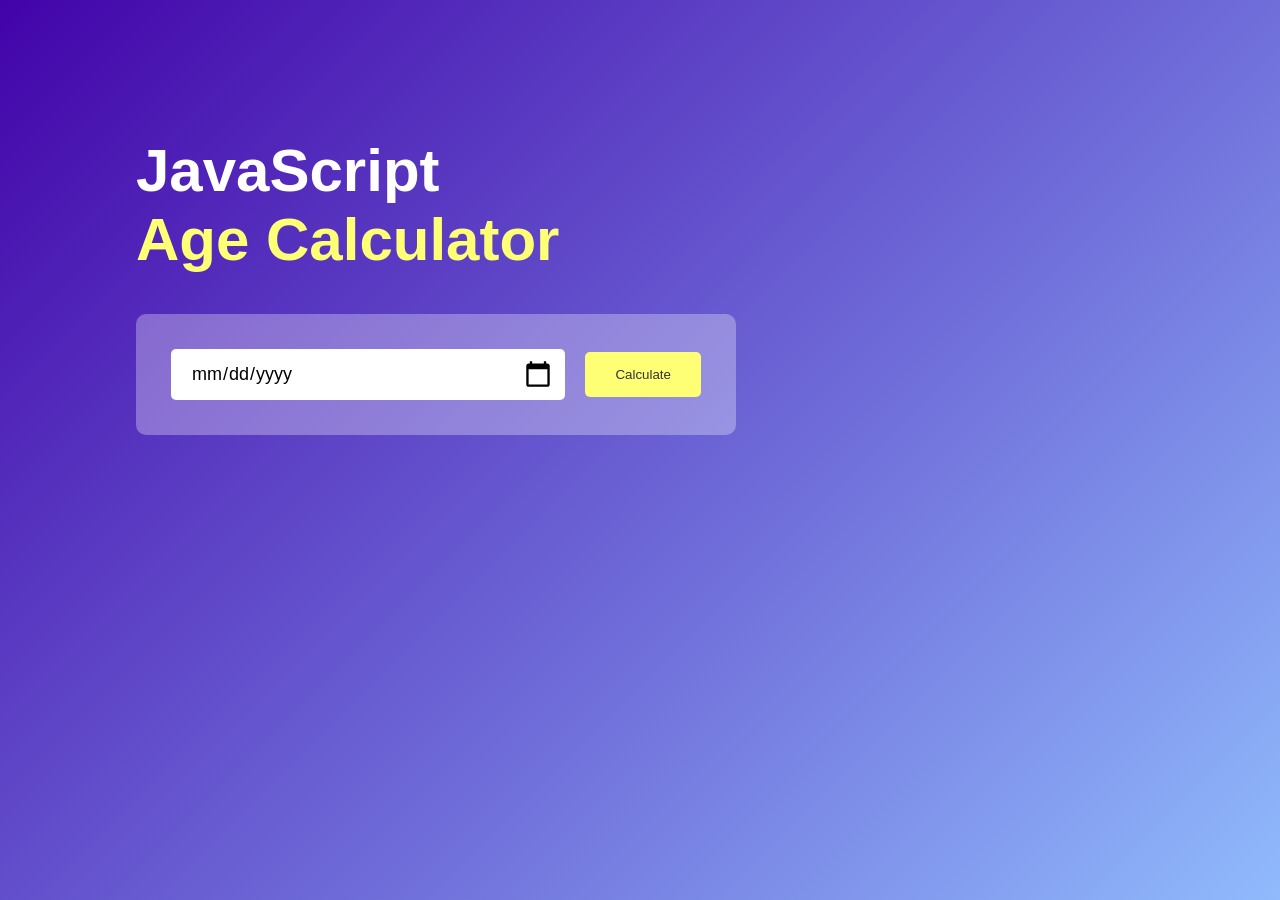
<file: age-cal/index.html>
<!DOCTYPE html>
<html lang="en">
  <head>
    <meta charset="UTF-8" />
    <meta name="viewport" content="width=device-width, initial-scale=1.0" />
    <title>Document</title>
    <link rel="stylesheet" href="style.css" />
  </head>
  <body>
    <div class="container">
      <div class="calculator">
        <h1>JavaScript <br><span> Age Calculator</span></h1>
        <div class= "input-box">
            <input type= "date" id="date">
           <button onclick="calculateAge()">Calculate</button>
       </div>
       <p id="result"></p>
      </div>
    </div>
   
    <script>
       let userInput = document. getElementById("date");
       userInput.max = new Date().toISOString().split("T")[0] 
       let result=document.getElementById("result")

       function calculateAge(){
            let birthDate = new Date(userInput.value);
            let d1 =  birthDate.getDate();
            let m1 = birthDate. getMonth() + 1;
            let y1 = birthDate.getFullYear();
            let today  = new Date();
            let d2 = today.getDate();
            let m2 = today.getMonth() + 1;
            let y2 = today.getFullYear();

            let d3, m3, y3;
            y3 = y2 - y1;
            if(m2 >= m1) {
                m3 = m2 - m1;
            }else{
                y3--;
                m3 = 12 + m2 - m1;
            }
            if(d2 >= d1) {
                d3 = d2 - d1;
            }else{
                m3--;
                d3 = getDaysInMonth(y1, m1) + d2 - d1;
            }
            if(m3 < 0){
                 m3 = 11;
                y3--;
             }
            
         result.innerHTML = `You are <span>${y3}</span> years, <span>${m3}</span> months and <span>${d3}</span> days old` ;


       }

       function getDaysInMonth (year, month){
        return new Date(year, month, 0).getDate();
       }   
    </script>
       

  </body>
</html>
</file>
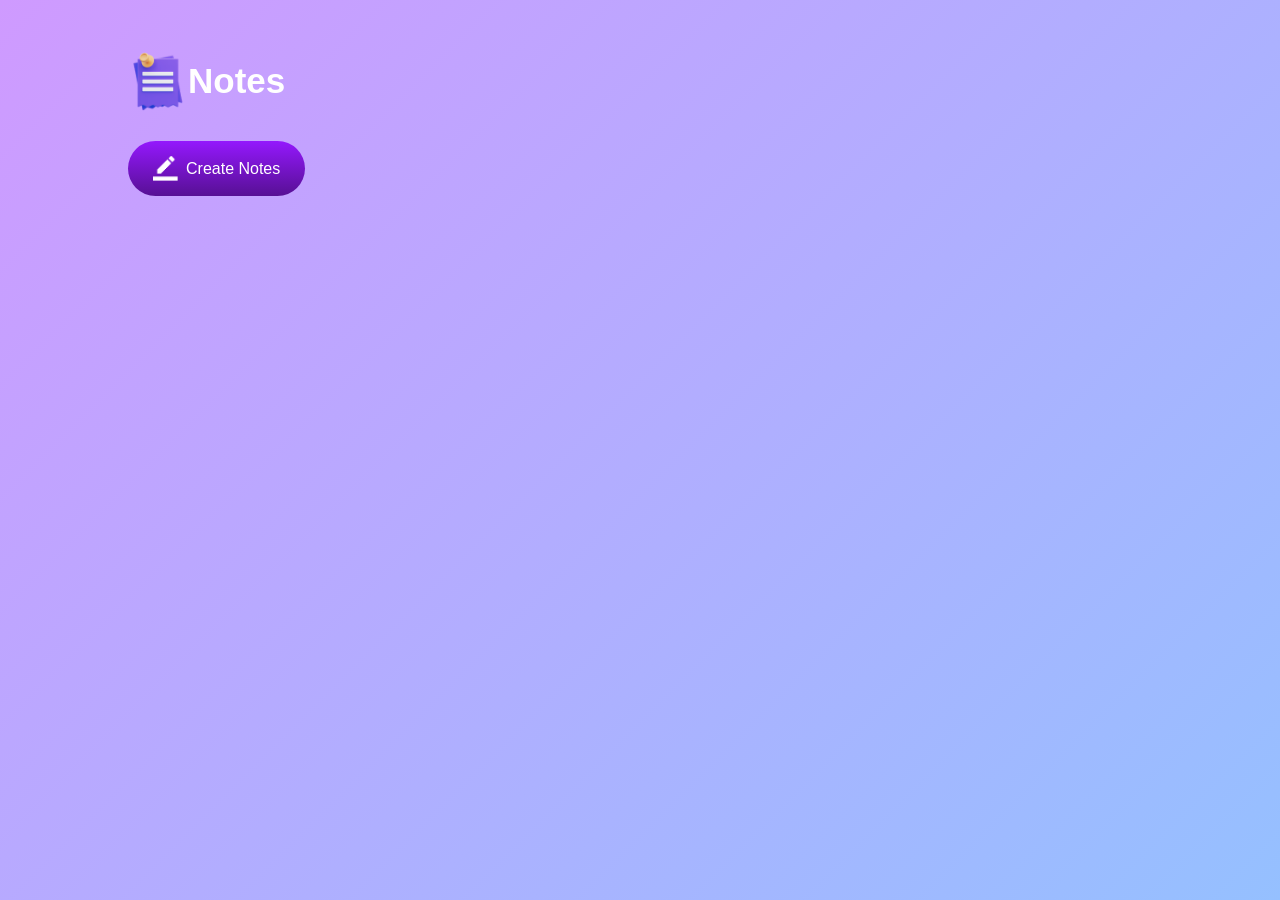
<file: notes/index.html>
<!DOCTYPE html>
<html lang="en">
<head>
    <meta charset="UTF-8">
    <meta name="viewport" content="width=device-width, initial-scale=1.0">
    <title>Notes App</title>
    <link rel="stylesheet" href="style.css">
</head>
<body>
     
    <div class= "container">
        <h1><img src="images/notes.png" alt="">Notes</h1>
        <button class="btn"><img src="images/edit.png" alt="">Create Notes</button>
        <div class= "notes-container">
            <!-- <p contenteditable= "true" class= "input-box">
                <img src="images/delete.png" alt="">
            </p> -->
        </div>
   </div>
   
   <script src="script.js"></script>
</body>
</html>
</file>
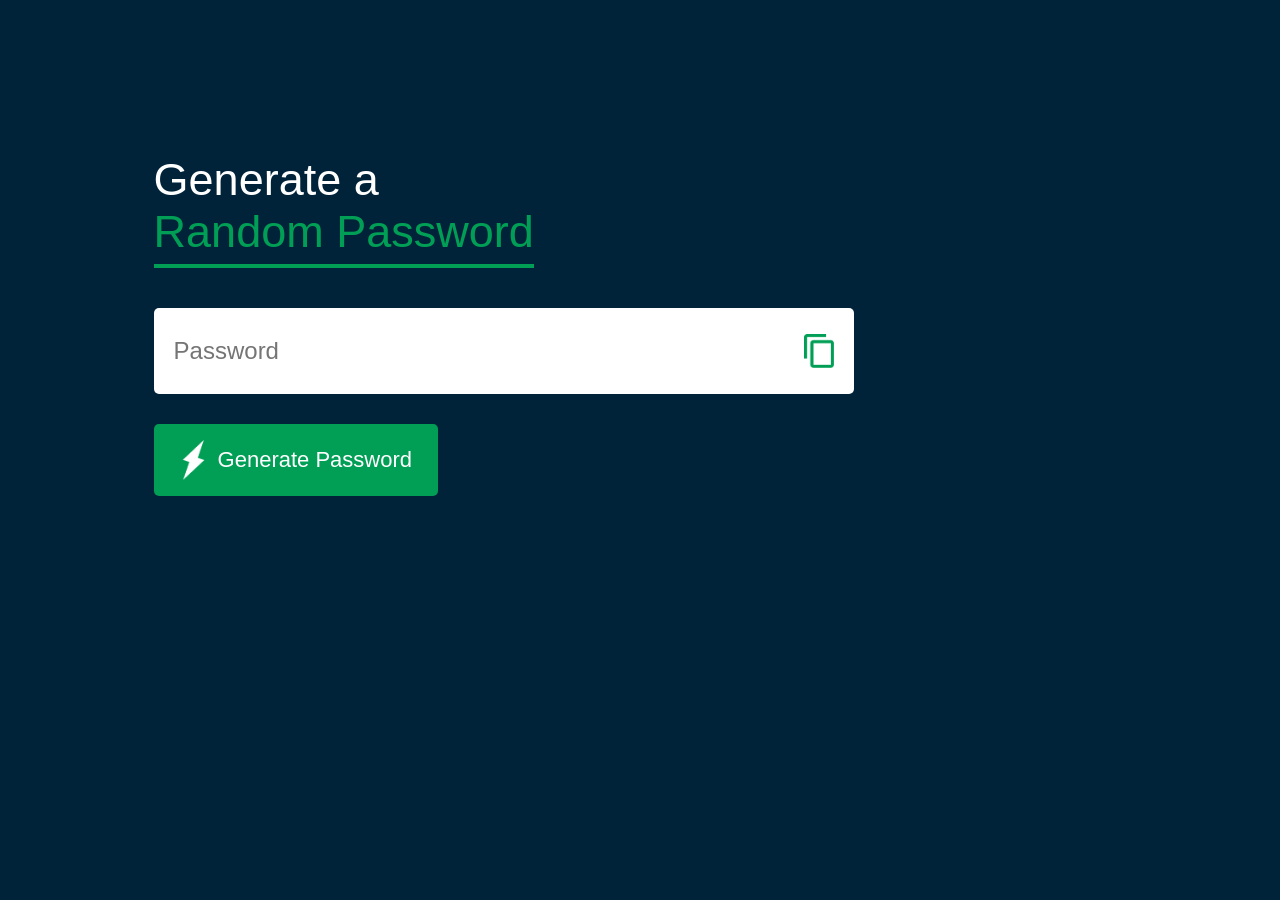
<file: password-generator/index.html>
<!DOCTYPE html>
<html lang="en">
  <head>
    <meta charset="UTF-8" />
    <meta name="viewport" content="width=device-width, initial-scale=1.0" />
    <title>Password-Generator</title>
    <link rel="stylesheet" href="style.css" />
  </head>
  <body>
    <div class="container">
      <h1>Generate a <br /><span>Random Password</span></h1>
      <div class="display">
        <input type="text" id="password" placeholder="Password" />
        <img onclick="copyPassword()" src="images/copy.png"  />
      </div>
      <button onclick="createPassword()">
        <img src="images/generate.png" alt="" />Generate Password
      </button>
    </div>

    <script>
      const passwordBox = document.getElementById("password");
      const lenght = 12;
      const upperCase = "ABCDEFGHIJKLMNOPQRSTUVWXYZ";
      const lowerCase = "abcdefghijklmnopqrstuvwxyz";
      const number = "0123456789";
      const symbol = "@#$%^&*()_+~|}{/\[]<>-=";
      const allChars = upperCase + lowerCase + number + symbol;

      function createPassword() {
        let password = "";
        password += upperCase[Math.floor(Math.random() * upperCase.length)];
        password += lowerCase[Math.floor(Math.random() * lowerCase.length)];
        password += number[Math.floor(Math.random() * number.length)];
        password += symbol[Math.floor(Math.random() * symbol.length)];
        while (lenght > password.length) {
          password += allChars[Math.floor(Math.random() * allChars.length)];
        }
        passwordBox.value = password;
      }

      function copyPassword() {
        passwordBox.select();
        document.execCommand("copy");
      }
    </script>
  </body>
</html>
</file>
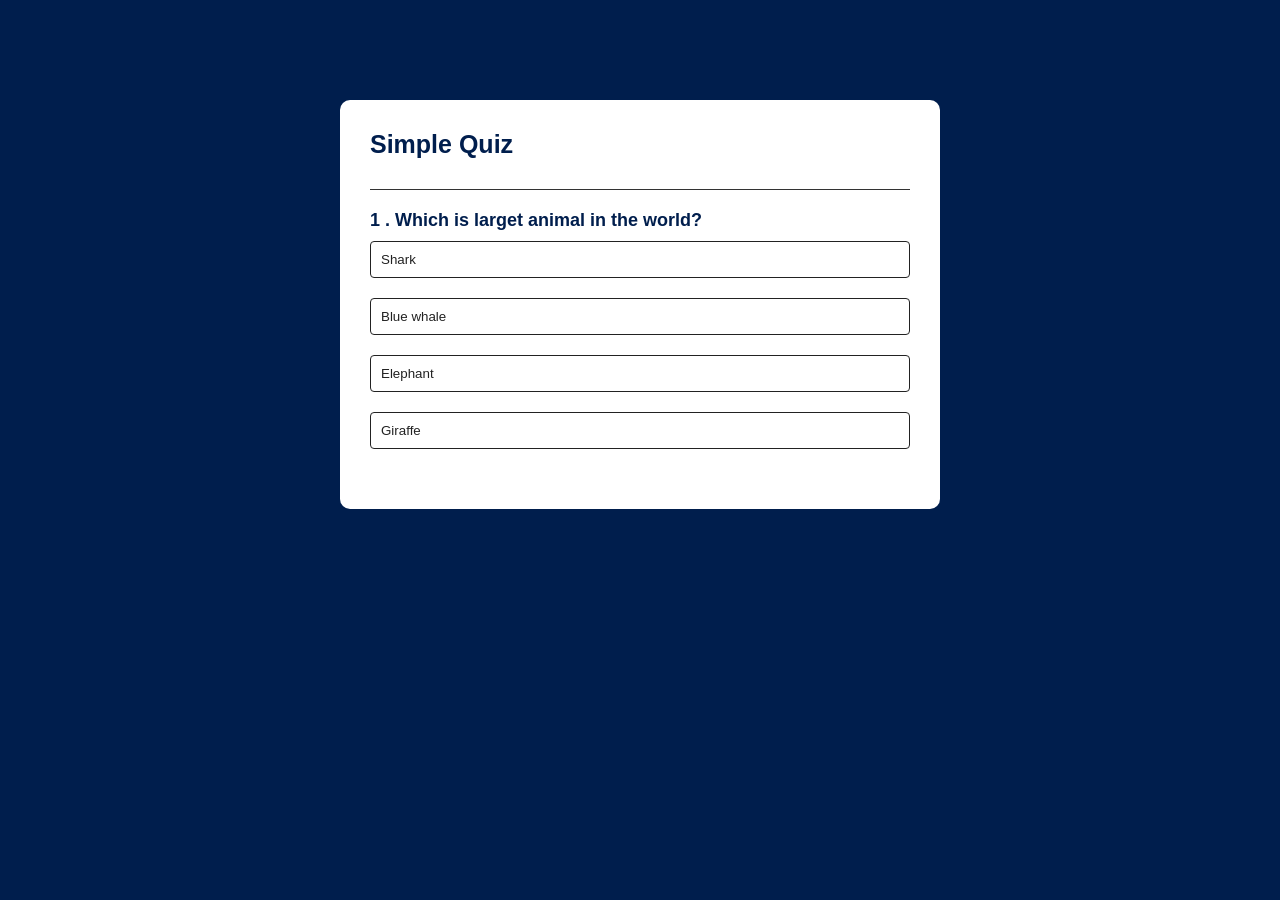
<file: quiz-app/index.html>
<!DOCTYPE html>
<html lang="en">
  <head>
    <meta charset="UTF-8" />
    <meta name="viewport" content="width=device-width, initial-scale=1.0" />
    <title>Quiz app</title>
    <link rel="stylesheet" href="style.css" />
  </head>
  <body>
    <div class="app">

      <h1>Simple Quiz</h1>
      <div class="quiz">
        <h2 id="question">Question goes here</h2>
        <div id="answer-buttons">
            <!-- <button class= "btn" >Answer 1</button>
            <button class= "btn" >Answer 2</button>
            <button class = "btn" >Answer 3</button>
            <button class= "btn" >Answer 4</button> -->
        </div>
        <button id= "next-btn"></button>

      </div>

    </div>
    <script src="script.js"></script>
  </body>
</html>
</file>
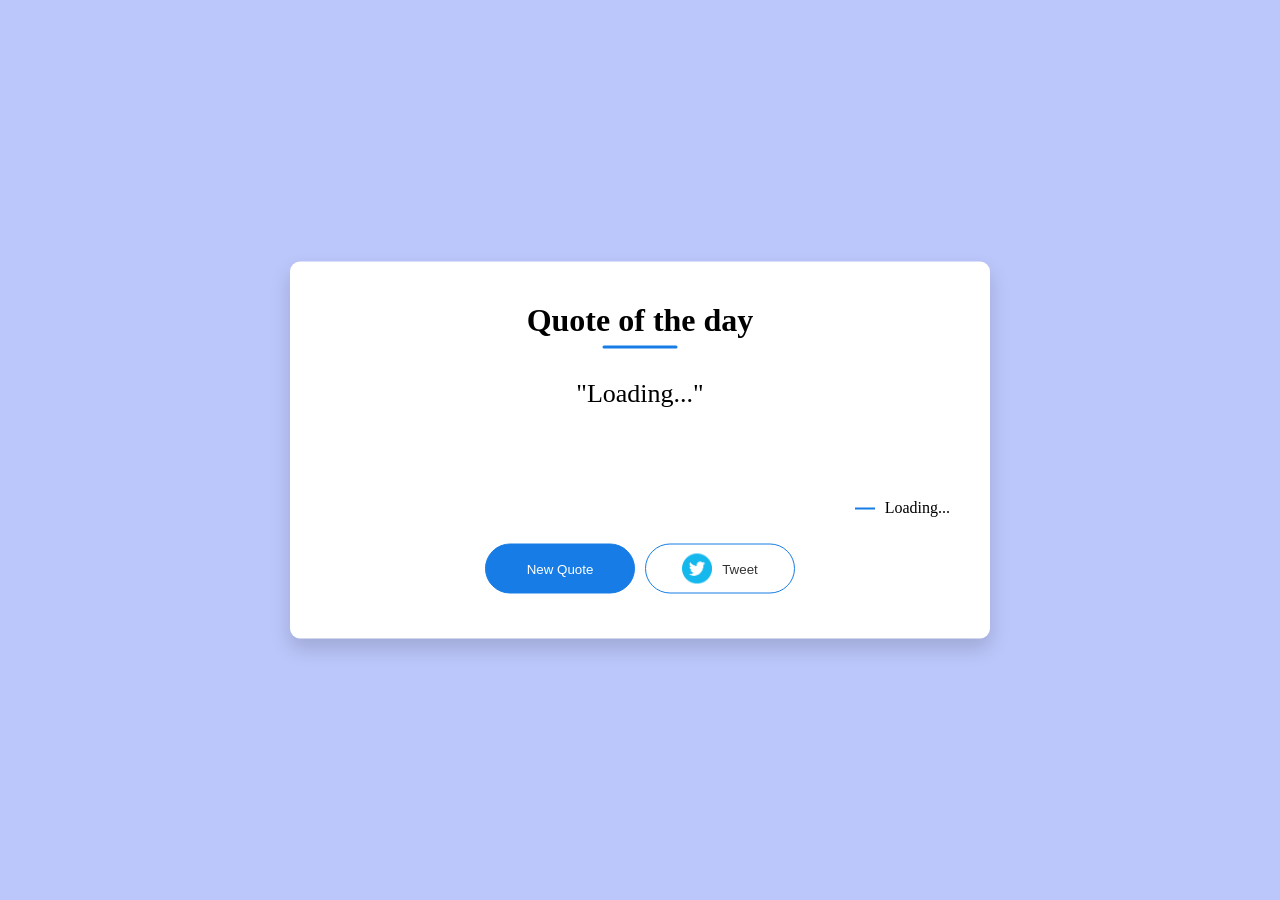
<file: quote/index.html>
<!DOCTYPE html>
<html lang="en">
  <head>
    <meta charset="UTF-8" />
    <meta name="viewport" content="width=device-width, initial-scale=1.0" />
    <title>Document</title>
    <link rel="stylesheet" href="style.css" />
  </head>
  <body>
    <div class="quote-box">
      <h2>Quote of the day</h2>
      <blockquote id="quote">Loading...</blockquote>
      <span id="author">Loading...</span>

      <div>
        <button onclick="getquote(api_url)">New Quote</button>
        <button><img src="twt.png" alt="" /> Tweet</button>
      </div>
    </div>

    <script>
      const quote = document.getElementById("quote");
      const author = document.getElementById("author");
      const api_url = "https://api.quotable.io/random";

      async function getquote(ur1) {
        const response = await fetch(ur1);
        var data = await response.json();
        console.log(data);
        quote.innerHTML = data.content;
        author.innerHTML = data.author;
      }

      getquote(api_url);
    </script>
  </body>
</html>
</file>
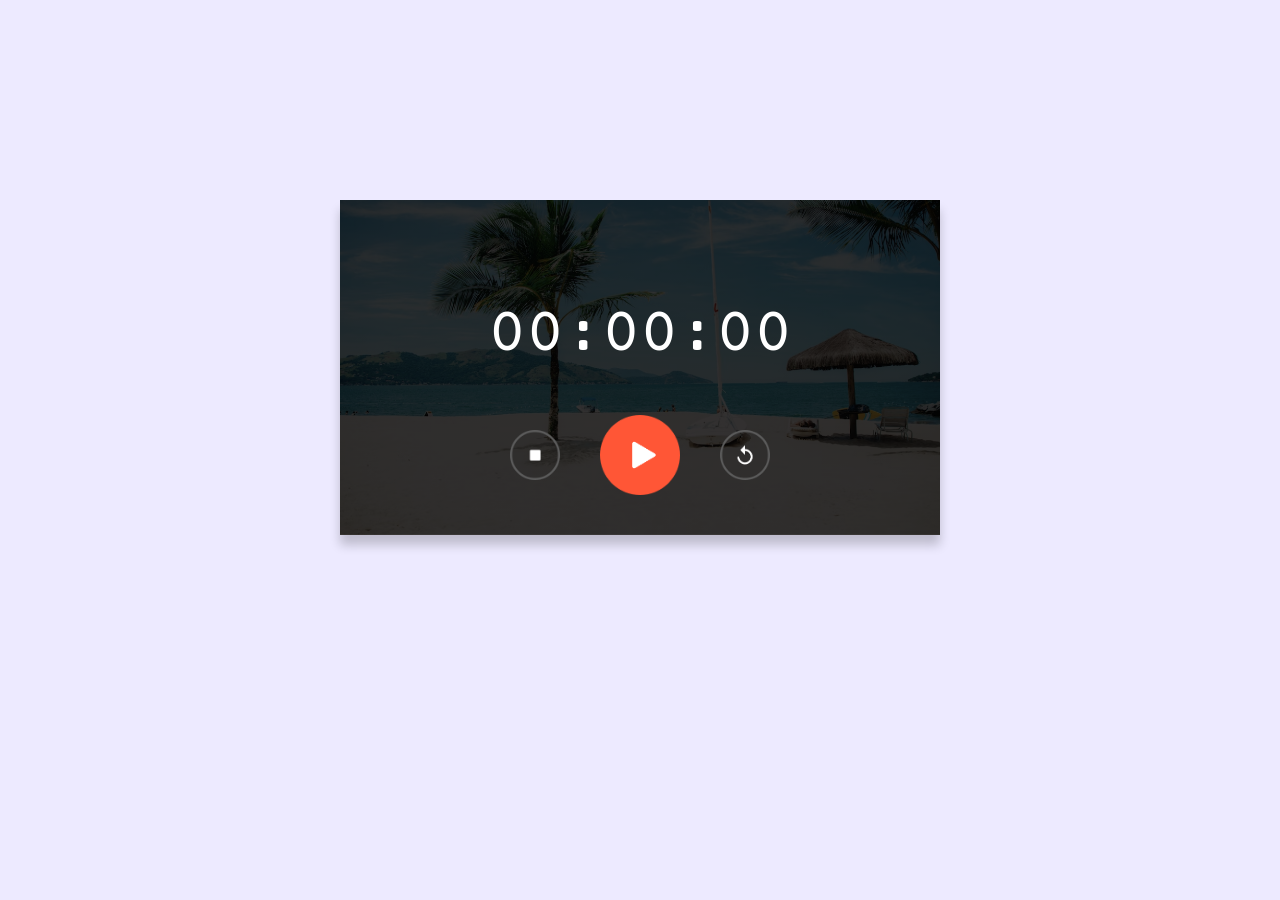
<file: stopwatch/index.html>
<!DOCTYPE html>
<html lang="en">
  <head>
    <meta charset="UTF-8" />
    <meta name="viewport" content="width=device-width, initial-scale=1.0" />
    <title>Document</title>
    <link rel="stylesheet" href="style.css" />
  </head>
  <body>
    <div class="stopwatch">
      <h1 id="displayTime">00:00:00</h1>
      <div class="buttons">
        <img src="images/stop.png" alt="" onclick="watchStop()" />
        <img src="images/start.png" alt="" onclick="watchStart()" />
        <img src="images/reset.png" alt="" onclick="watchReset()" />
      </div>
    </div>

    <script>
      let [seconds, minutes, hours] = [0, 0, 0];
      let displayTime = document.getElementById("displayTime");
      let timer = null;

      function stopwatch() {
        seconds++;
        if (seconds == 60) {
          seconds = 0;
          minutes++;
          if (minutes == 60) {
            minutes = 0;
            hours++;
          }
        }

        let h = hours < 10 ? "0" + hours : hours;
        let m = minutes < 10 ? "0" + minutes : minutes;
        let s = seconds < 10 ? "0" + seconds : seconds;

        displayTime.innerHTML = h + ":" + m + ":" + s;
      }

      function watchStart() {
        if (timer !== null) {
          clearInterval(timer);
        }
        timer = setInterval(stopwatch, 1000);
      }

      function watchStop() {
        clearInterval(timer);
      }
      function watchReset() {
        clearInterval(timer);
        [seconds, minutes, hours] = [0, 0, 0];
        displayTime.innerHTML="00:00:00"
      }
    </script>
  </body>
</html>
</file>
<file: age-cal/style.css>
* {
  margin: 0;
  padding: 0;
  font-family: "Poppins", sans-serif;
  box-sizing: border-box;
}

.container {
  width: 100%;
  min-height: 100vh;
  background: linear-gradient(135deg, #4203a9, #90bafc);
  color: #fff;
  padding: 10px;
}
.calculator {
  width: 100%;
  max-width: 600px;
  margin-left: 10%;
  margin-top: 10%;
}

.calculator h1 {
  font-size: 60px;
}
.calculator h1 span {
  color: #ffff76;
}
.input-box {
  margin: 40px 0;
  padding: 35px;
  border-radius: 10px;
  background: rgba(255, 255, 255, 0.3);
  display: flex;
  align-items: center;
}

.input-box input {
  flex: 1;
  margin-right: 20px;
  padding: 14px 20px;
  border: 0;
  outline: 0;
  font-size: 18px;
  border-radius: 5px;
  position: relative;
}

.input-box button {
  background: #ffff76;
  border: 0;
  outline: 0;
  padding: 15px 30px;
  border-radius: 5px;
  font-weight: 500;
  color: #333;
  cursor: pointer;
}

.input-box input::-webkit-calendar-picker-indicator {
  top: 0;
  left: 0;
  right: 0;
  bottom: 0;
  width: auto;
  height: auto;
  position: absolute;
  background-position: calc(100% - 10px);
  background-size: 30px;
  cursor: pointer;
}
#result{
    font-size: 20px;
}
#result span{
    color: yellow;
}
</file>
<file: notes/style.css>
* {
  margin: 0;
  padding: 0;
  font-family: "Poppins", sans-serif;
  box-sizing: border-box;
}

.container {
  width: 100%;
  min-height: 100vh;
  background: linear-gradient(135deg, #cf9aff, #95c0ff);
  color: #fff;
  padding-top: 4%;
  padding-left: 10%;
}

.container h1 {
  display: flex;
  align-items: center;
  font-size: 35px;
  font-weight: 600;
}
.container h1 img {
  width: 60px;
}

.container button img {
  width: 25px;
  margin-right: 8px;
}

.container button {
  display: flex;
  align-items: center;
  background: linear-gradient(#9418fd, #571094);
  color: #fff;
  font-size: 16px;
  outline: 0;
  border: 0;
  border-radius: 40px;
  padding: 15px 25px;
  margin: 30px 0 20px;
  cursor: pointer;
}

.input-box {
  position: relative;
  width: 100%;
  max-width: 500px;
  min-height: 150px;
  background: #fff;
  color: #333;
  padding: 20px;
  margin: 20px 0;
  outline: none;
  border-radius: 5px;
}
.input-box img {
  width: 25px;
  position: absolute;
  bottom: 15px;
  right: 15px;
  cursor: pointer;
}

.notes-container {
  display: grid;
  grid-template-columns: repeat(3, minmax(200px, 1fr) );
  grid-gap: 10px; 
  margin-right: 20px;
}
</file>
<file: password-generator/style.css>
* {
  margin: 0;
  padding: 0;
  font-family: "Poppins", sans-serif;
  box-sizing: border-box;
}

body {
  background: #002339;
  color: #fff;
}
.container {
  margin: 12%;
  width: 90%;
  max-width: 700px;
}

.display {
  width: 100%;
  margin-top: 50px;
  margin-bottom: 30px;
  background: #fff;
  color: #333;
  display: flex;
  align-items: center;
  justify-content: space-between;
  padding: 26px 20px;
  border-radius: 5px;
}

.container h1 {
  font-weight: 500;
  font-size: 45px;
}
.container h1 span {
  color: #019f55;
  border-bottom: 4px solid #019f55;
  padding-bottom: 7px;
}

.display img {
  width: 30px;
  cursor: pointer;
}
.display input {
  border: 0;
  outline: 0;
  font-size: 24px;
}

.container button img {
  width: 28px;
  margin-right: 10px;
}
.container button {
  border: 0;
  outline: 0;
  background: #019f55;
  color: #fff;
  font-size: 22px;
  font-weight: 300;
  display: flex;
  align-items: center;
  justify-content: center;
  padding: 16px 26px;
  border-radius: 5px;
  cursor: pointer;
}
</file>
<file: quiz-app/style.css>
* {
  margin: 0;
  padding: 0;
  font-family: "Poppins", sans-serif;
  box-sizing: border-box;
}

body {
  background: #001e4d;
}

.app {
  background: #fff;
  width: 90%;
  max-width: 600px;
  margin: 100px auto 0;
  border-radius: 10px;
  padding: 30px;
}

.app h1 {
  font-size: 25px;
  color: #001e4d;
  font-weight: 600;
  border-bottom: 1px solid #333;
  padding-bottom: 30px;
}
.quiz {
  padding: 20px 0;
}

.quiz h2 {
  font-size: 18px;
  color: #001e4d;
  font-weight: 600;
}

.btn {
  background: #fff;
  color: #222;
  font-weight: 500;
  width: 100%;
  border: 1px solid #222;
  padding: 10px;
  margin: 10px 0; 
  text-align: left;
 border-radius: 4px;
 cursor: pointer;
     transition: all 0.3s;
}

.btn:hover:not([disabled]){
    background: #222;
    color: #fff;
}  

.btn:disabled{
    cursor: no-drop;
}  


#next-btn{
    background: #001e4d;
    color: #fff;
    font-weight: 500;
    width: 150px;
    border:  0;
    padding: 10px;
    margin: 20px auto 0;
    border-radius: 4px;
   cursor: pointer;
   display: none;
} 

.correct
{
  background: #9aeabc;
}
.incorrect{
  background: #ff9393;
}
</file>
<file: quote/style.css>
* {
  margin: 0;
  padding: 0;
  box-sizing: border-box;
}

body {
  background: #bbc6fa;
}
.quote-box {
  background: #fff;
  width: 700px;
  position: absolute;
  top: 50%;
  left: 50%;
  transform: translate(-50%, -50%);
  padding: 40px;
  border-radius: 10px;
  text-align: center;
  box-shadow: 0 10px 20px 0px rgba(0, 0, 0, 0.15);
}

.quote-box h2 {
  font-size: 32px;
  margin-bottom: 40px;
  position: relative;
}
.quote-box h2::after {
  content: " ";
  width: 75px;
  height: 3px;
  border-radius: 3px;
  background: rgb(23, 124, 229);
  position: absolute;
  bottom: -10px;
  left: 50%;
  transform: translatex(-50%);
}

.quote-box blockquote {
  font-size: 26px;
  min-height: 110px;
}
.quote-box blockquote::before,
.quote-box blockquote::after {
  content: '"';
}

.quote-box span {
  display: block;
  margin-top: 10px;
  float: right;
  position: relative;
}
.quote-box span::before {
  content: "";
  width: 20px;
  height: 2px;
  background: rgb(23, 124, 229);
  position: absolute;
  top: 50%;
  left: -30px;
}

.quote-box div{
    width: 100%;
    margin-top: 50px;
    display: flex;
    justify-content: center;
}

.quote-box button{
    background: rgb(23, 124, 229);
    color: #fff;
    border-radius: 25px;
    border: 1px solid rgb(23, 124, 229);
    width: 150px;
    height: 50px;
    display: flex;
    align-items: center;
    justify-content: center;
    margin: 5px;
    cursor: pointer;
}

.quote-box button img{
    width: 30px;
    margin-right: 10px;
}
.quote-box button:nth-child(2){
    background: transparent;
    color: #333;
}
</file>
<file: stopwatch/style.css>
@import url("https://fonts.googleapis.com/css2?family=Courier+Prime:ital,wght@0,400;0,700;1,400;1,700&family=Outfit:wght@100..900&display=swap");

body {
  background: #edeaff;
  font-family: "Courier Prime", monospace;
}
.stopwatch {
  width: 90%;
  max-width: 600px;
  background-image: linear-gradient(rgba(0, 0, 0, 0.8), rgba(0, 0, 0, 0.8)),
    url(images/background.png);
  background-size: cover;
  background-position: center;

  text-align: center;
  padding: 40px 0;
  color: #fff;
  margin: 200px auto 0;
  box-shadow: 0 10px 10px rgba(0, 0, 0, 0.2);
}

.stopwatch h1 {
  margin-top: 60px;
  font-size: 64px;
  font-weight: 300;
}

.buttons {
  display: flex;
  align-items: center;
  justify-content: center;
}
.buttons img {
  width: 50px;
  margin: 0 20px;
  cursor: pointer;
}

.buttons img:nth-child(2){
    width: 80px; 
}
</file>
